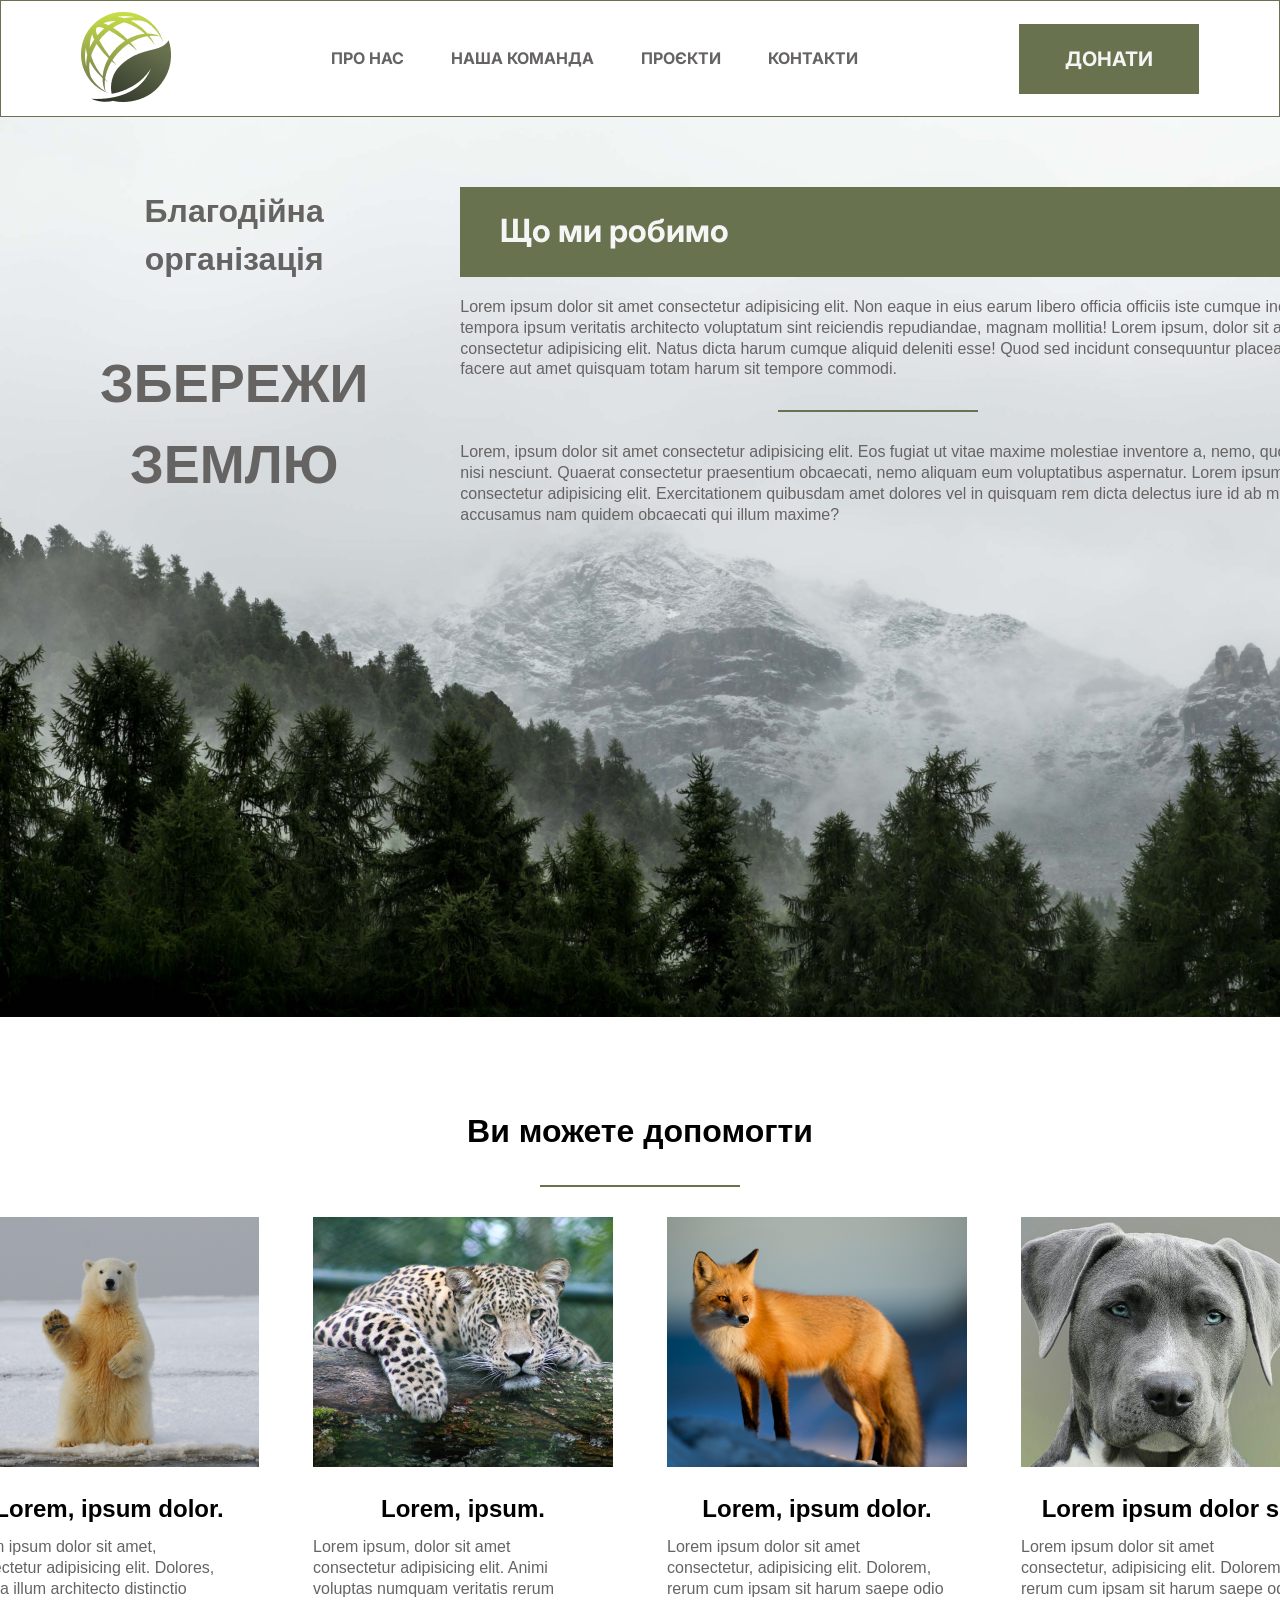
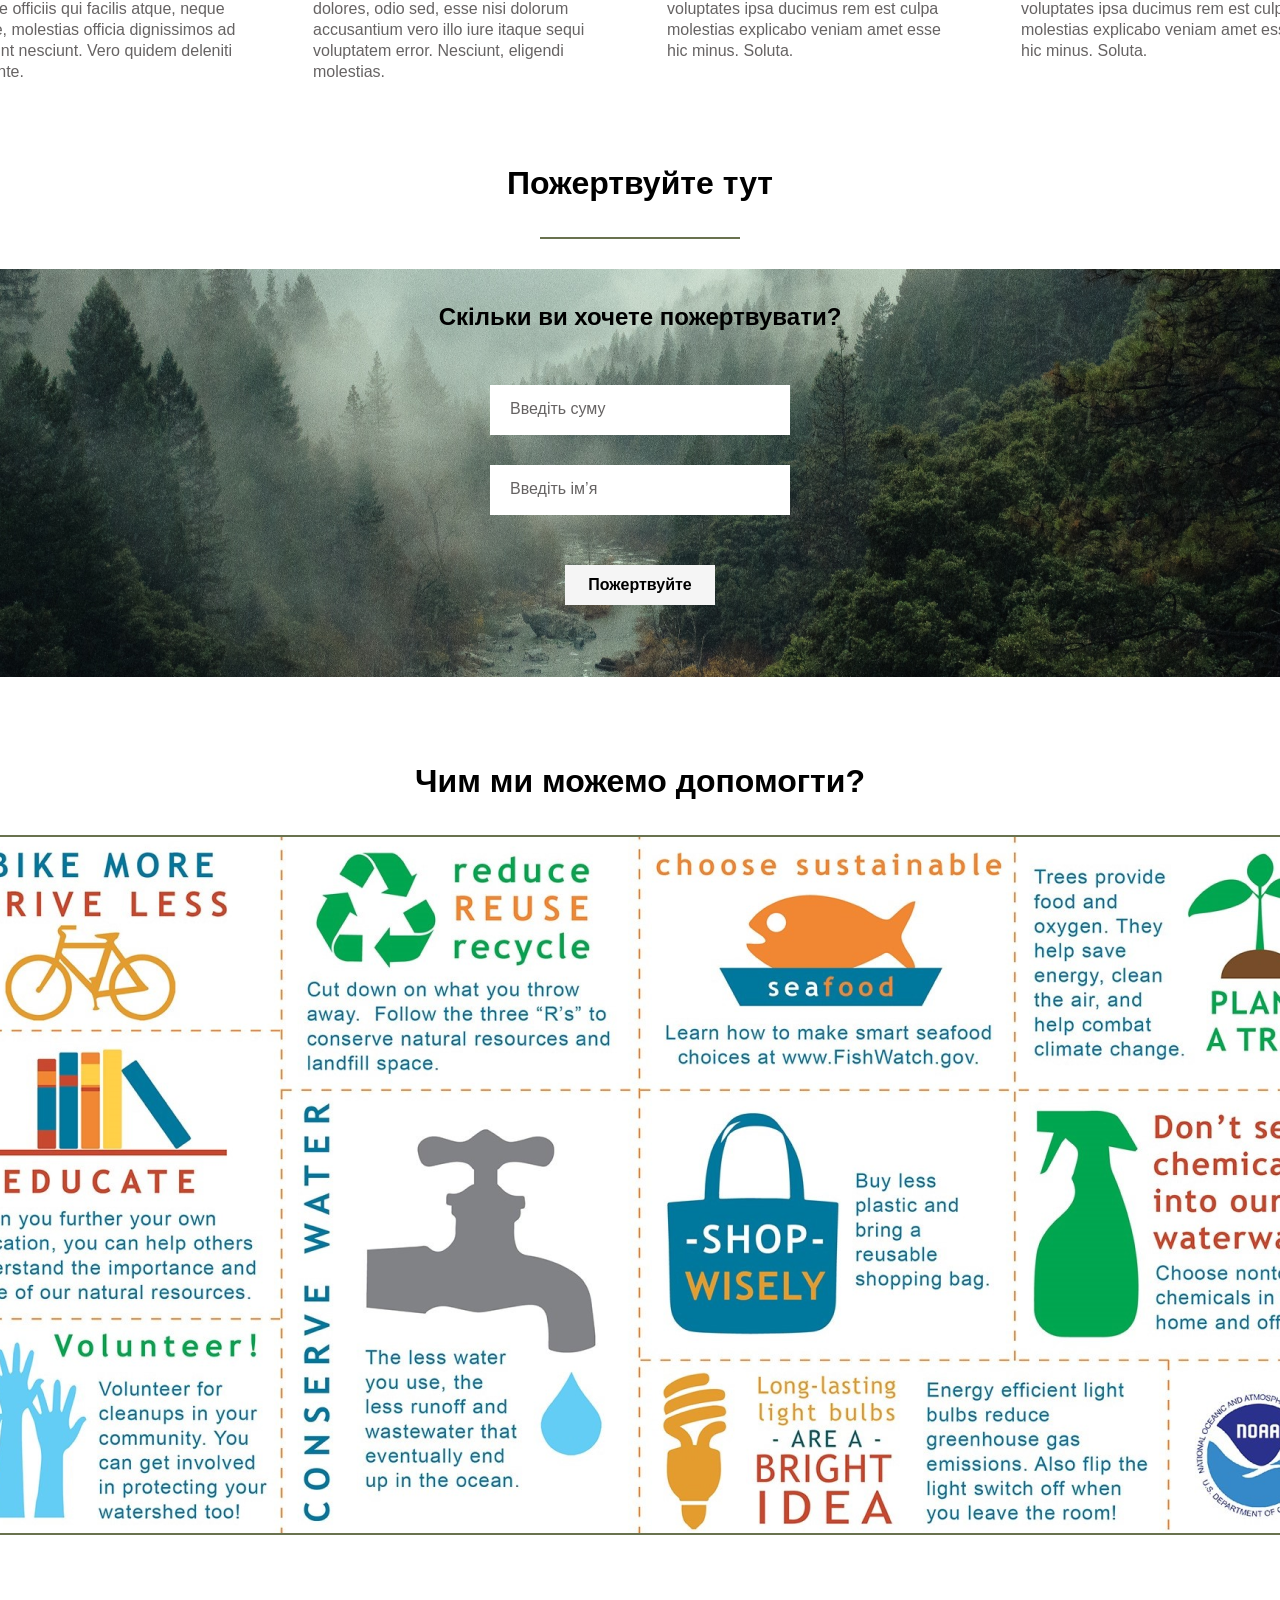
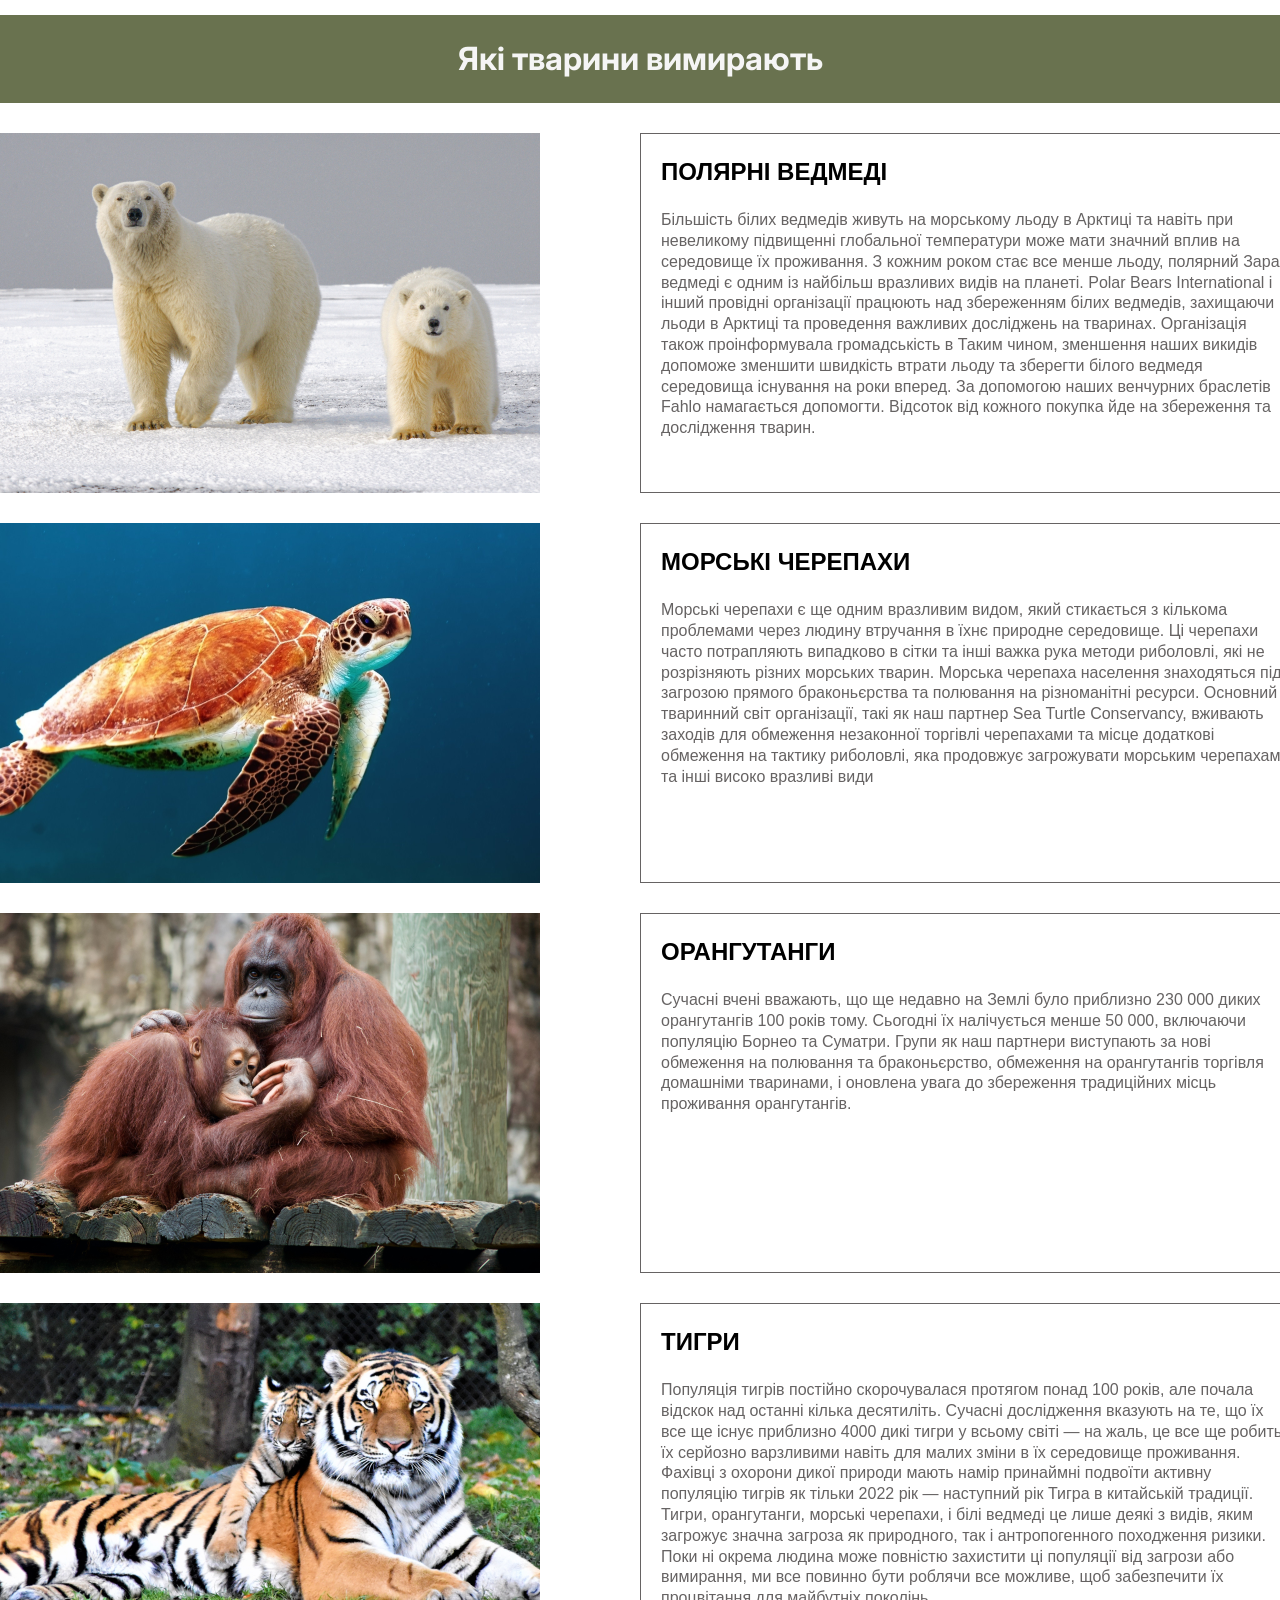
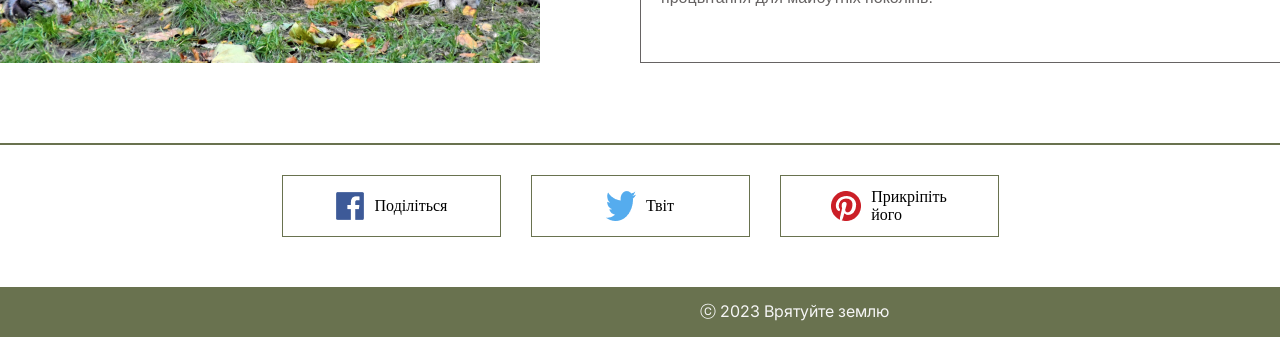
<file: index.html>
<!DOCTYPE html>
<html lang="en">
<head>
    <meta charset="UTF-8">
    <meta name="viewport" content="width=device-width, initial-scale=1.0">
    <title>Save</title>
    <link rel="stylesheet" href="css/code.css">
    <link rel="icon" href="images/logo.png">
    <style>
        .sect1-wrap {
            background-image: url(images/Rectangle\ 8.png);
            background-repeat: no-repeat;
            background-size: cover;
            background-position: center;
        }
        .money{
            background-image: url(images/Rectangle\ 13.png);
            background-repeat: no-repeat;
            background-size: cover;
            background-position: center;
            flex-direction: column;
            align-items: center;
        }
    </style>
</head>
<body>
    <header>
        <div class="container">
            <div class="header-wrap flex">
                <div class="logo">
                    <img src="images/logo.png" alt="logo">
                </div>
                <div>
                    <nav>
                        <ul class="menu flex">
                            <li class="items"><a href="#">ПРО НАС</a></li>
                            <li class="items"><a href="#">НАША КОМАНДА</a></li>
                            <li class="items"><a href="#">ПРОЄКТИ</a></li>
                            <li class="items"><a href="#">КОНТАКТИ</a></li>
                        </ul>
                    </nav>
                </div>
                <div class="button"><a href="#" class="btn">ДОНАТИ</a></div>
            </div>
        </div>
    </header>
    <main>
        <section>
            <div class="container">
                <div class="sect1-wrap flex">
                    <div class="left flex">
                        <h2 class="h2">Благодійна <br>організація</h2>
                        <h1 class="h1">ЗБЕРЕЖИ <br>ЗЕМЛЮ</h1>
                    </div>
                    <div class="right flex">
                        <div class="title1">Що ми робимо</div>
                        <div class="text1">Lorem ipsum dolor sit amet consectetur adipisicing elit. Non eaque in eius earum libero officia officiis iste cumque incidunt aliquam <br>
                            tempora ipsum veritatis architecto voluptatum sint reiciendis repudiandae, magnam mollitia! Lorem ipsum, dolor sit amet <br>
                            consectetur adipisicing elit. Natus dicta harum cumque aliquid deleniti esse! Quod sed incidunt consequuntur placeat. Doloribus <br>
                            facere aut amet quisquam totam harum sit tempore commodi.</div>
                        <div class="line"></div>
                        <div class="text2">Lorem, ipsum dolor sit amet consectetur adipisicing elit. Eos fugiat ut vitae maxime molestiae inventore a, nemo, quod voluptatum <br>
                            nisi nesciunt. Quaerat consectetur praesentium obcaecati, nemo aliquam eum voluptatibus aspernatur. Lorem ipsum dolor sit amet <br>
                            consectetur adipisicing elit. Exercitationem quibusdam amet dolores vel in quisquam rem dicta delectus iure id ab magnam, soluta, <br>
                            accusamus nam quidem obcaecati qui illum maxime?</div>
                    </div>
                </div>
                <div class="sect2-wrap flex">
                    <div class="block-title">Ви можете допомогти</div>
                    <div class="line1"></div>
                    <div class="animals flex">
                        <div>
                            <img src="images/Rectangle 9.png" alt="animal">
                            <div class="s-block-title">Lorem, ipsum dolor.</div>
                            <div class="text2">Lorem ipsum dolor sit amet, <br>
                                consectetur adipisicing elit. Dolores, <br>
                                mollitia illum architecto distinctio <br>
                                beatae officiis qui facilis atque, neque <br>
                                itaque, molestias officia dignissimos ad <br>
                                incidunt nesciunt. Vero quidem deleniti <br>
                                sapiente.</div>
                        </div>
                        <div>
                            <img src="images/Rectangle 10.png" alt="animal">
                            <div class="s-block-title">Lorem, ipsum.</div>
                            <div class="text2">Lorem ipsum, dolor sit amet <br>
                            consectetur adipisicing elit. Animi <br>
                            voluptas numquam veritatis rerum <br>
                            dolores, odio sed, esse nisi dolorum <br>
                            accusantium vero illo iure itaque sequi <br>
                            voluptatem error. Nesciunt, eligendi <br>
                            molestias.</div>
                        </div>
                        <div>
                            <img src="images/Rectangle 11.png" alt="animal">
                            <div class="s-block-title">Lorem, ipsum dolor.</div>
                            <div class="text2">Lorem ipsum dolor sit amet <br>
                            consectetur, adipisicing elit. Dolorem, <br>
                            rerum cum ipsam sit harum saepe odio <br>
                            voluptates ipsa ducimus rem est culpa <br>
                            molestias explicabo veniam amet esse <br>
                            hic minus. Soluta.</div>
                        </div>
                        <div>
                            <img src="images/Rectangle 12.png" alt="animal">
                            <div class="s-block-title">Lorem ipsum dolor sit.</div>
                            <div class="text2">Lorem ipsum dolor sit amet <br>
                            consectetur, adipisicing elit. Dolorem, <br>
                            rerum cum ipsam sit harum saepe odio <br>
                            voluptates ipsa ducimus rem est culpa <br>
                            molestias explicabo veniam amet esse <br>
                            hic minus. Soluta.</div>
                        </div>
                    </div>
                </div>
                <div class="sect3-wrap flex">
                    <div class="block-title">Пожертвуйте тут</div>
                    <div class="line1"></div>
                    <div class="money flex">
                        <div class="s-block-title">Скільки ви хочете пожертвувати?</div>
                        <input type="text" id="text" placeholder="Введіть суму" required class="enter1">
                        <input type="text" id="text" placeholder="Введіть ім’я" required class="enter2">
                        <button type="submit" class="button1">Пожертвуйте</button>
                    </div>
                </div>
                <div class="sect4-wrap flex">
                    <div class="block-title">Чим ми можемо допомогти?</div>
                    <img src="images/Rectangle 15.png" alt="halp" class="im1">
                </div>
                <div class="sect5-wrap flex">
                    <div class="green-title">Які тварини вимирають</div>
                    <div class="animal2 flex">
                        <img src="images/Rectangle 16.png" alt="animal">
                        <div class="block">
                            <div class="s-block-title1">ПОЛЯРНІ ВЕДМЕДІ</div>
                            <div class="text2">Більшість білих ведмедів живуть на морському льоду в Арктиці та навіть при <br>
                                невеликому підвищенні глобальної температури може мати значний вплив на <br>
                                середовище їх проживання. З кожним роком стає все менше льоду, полярний Зараз <br>
                                ведмеді є одним із найбільш вразливих видів на планеті. Polar Bears International і <br>
                                інший провідні організації працюють над збереженням білих ведмедів, захищаючи <br>
                                льоди в Арктиці та проведення важливих досліджень на тваринах. Організація <br>
                                також проінформувала громадськість в Таким чином, зменшення наших викидів <br>
                                допоможе зменшити швидкість втрати льоду та зберегти білого ведмедя <br>
                                середовища існування на роки вперед. За допомогою наших венчурних браслетів <br>
                                Fahlo намагається допомогти. Відсоток від кожного покупка йде на збереження та <br>
                                дослідження тварин.                                
                            </div>
                        </div>
                    </div>
                    <div class="animal2 flex">
                        <img src="images/Rectangle 16 (1).png" alt="animal">
                        <div class="block">
                            <div class="s-block-title1">МОРСЬКІ ЧЕРЕПАХИ</div>
                            <div class="text2">Морські черепахи є ще одним вразливим видом, який стикається з кількома <br>
                                проблемами через людину втручання в їхнє природне середовище. Ці черепахи <br>
                                часто потрапляють випадково в сітки та інші важка рука методи риболовлі, які не <br>
                                розрізняють різних морських тварин. Морська черепаха населення знаходяться під <br>
                                загрозою прямого браконьєрства та полювання на різноманітні ресурси. Основний <br>
                                тваринний світ організації, такі як наш партнер Sea Turtle Conservancy, вживають <br>
                                заходів для обмеження незаконної торгівлі черепахами та місце додаткові <br>
                                обмеження на тактику риболовлі, яка продовжує загрожувати морським черепахам <br>
                                та інші високо вразливі види
                            </div>
                        </div>
                    </div>
                    <div class="animal2 flex">
                        <img src="images/Rectangle 16 (2).png" alt="animal">
                        <div class="block">
                            <div class="s-block-title1">ОРАНГУТАНГИ</div>
                            <div class="text2">Сучасні вчені вважають, що ще недавно на Землі було приблизно 230 000 диких <br>
                                орангутангів 100 років тому. Сьогодні їх налічується менше 50 000, включаючи <br>
                                популяцію Борнео та Суматри. Групи як наш партнери виступають за нові <br>
                                обмеження на полювання та браконьєрство, обмеження на орангутангів торгівля <br>
                                домашніми тваринами, і оновлена ​​увага до збереження традиційних місць <br>
                                проживання орангутангів.
                            </div>
                        </div>
                    </div>
                    <div class="animal2 flex">
                        <img src="images/Rectangle 16 (3).png" alt="animal">
                        <div class="block">
                            <div class="s-block-title1">ТИГРИ</div>
                            <div class="text2">Популяція тигрів постійно скорочувалася протягом понад 100 років, але почала <br>
                                відскок над останні кілька десятиліть. Сучасні дослідження вказують на те, що їх <br>
                                все ще існує приблизно 4000 дикі тигри у всьому світі — на жаль, це все ще робить <br>
                                їх серйозно варзливими навіть для малих зміни в їх середовище проживання. <br>
                                Фахівці з охорони дикої природи мають намір принаймні подвоїти активну <br>
                                популяцію тигрів як тільки 2022 рік — наступний рік Тигра в китайській традиції. <br>
                                Тигри, орангутанги, морські черепахи, і білі ведмеді це лише деякі з видів, яким <br>
                                загрожує значна загроза як природного, так і антропогенного походження ризики. <br>
                                Поки ні окрема людина може повністю захистити ці популяції від загрози або <br>
                                вимирання, ми все повинно бути роблячи все можливе, щоб забезпечити їх <br>
                                процвітання для майбутніх поколінь.
                            </div>
                        </div>
                    </div>
                </div>
                <div class="line2"></div>
                <div class="sect6-wrap">
                    <div class="share flex">
                        <div class="platform flex">
                            <img src="images/Group 18.png" alt="platform">
                            <div>Поділіться</div>
                        </div>
                        <div class="platform flex">
                            <img src="images/Group 21.png" alt="platform">
                            <div>Твіт</div>
                        </div>
                        <div class="platform flex">
                            <img src="images/Group 22.png" alt="platform">
                            <div>Прикріпіть<br>
                                його</div>
                        </div>
                    </div>
                    <div class="green-line">ⓒ 2023 Врятуйте землю</div>
                </div>
            </div>
        </section>
    </main>
</body>
</html>
</file>
<file: css/code.css>
@charset "UTF-8";
@import url("https://fonts.googleapis.com/css2?family=Inter:ital,opsz,wght@0,14..32,100..900;1,14..32,100..900&family=Lora:ital,wght@0,400..700;1,400..700&display=swap");
header {
  border: 1px solid #69724F;
  width: 100%;
  margin: 0 auto;
}

.header-wrap {
  justify-content: space-around;
  align-items: center;
}

.logo {
  margin: 10px 0;
}

.menu {
  gap: 47px;
}

.menu a {
  font-size: 16px;
  font-weight: 700;
  line-height: 19px;
  color: #666363;
  font-family: "Inter", sans-serif;
}

.button {
  width: 180px;
  height: 70px;
  background-color: #69724F;
  border: none;
}

.btn {
  font-size: 20px;
  font-weight: 700;
  line-height: 24px;
  color: #F5F5F5;
  font-family: "Inter", sans-serif;
  padding: 23px 46px;
  display: block;
}

.sect1-wrap {
  background-image: url(/images/Rectangle\ 8.png);
  height: 900px;
  background-repeat: no-repeat;
  background-size: cover;
  background-position: center;
}

.left {
  flex-direction: column;
  text-align: center;
}

.h2 {
  margin-top: 70px;
  margin-left: 100px;
  font-size: 32px;
  font-weight: 700;
  line-height: 48px;
  color: #666363;
  font-family: "Lore", sans-serif;
}

.h1 {
  margin-top: 60px;
  margin-left: 100px;
  font-size: 54px;
  font-weight: 700;
  line-height: 81px;
  color: #666363;
  font-family: "Lore", sans-serif;
}

.right {
  margin-left: 92px;
  flex-direction: column;
}

.title1 {
  margin-top: 70px;
  width: 1098px;
  height: 90px;
  background-color: #69724F;
  border: none;
  font-size: 32px;
  font-weight: 700;
  line-height: 38.73px;
  color: #F5F5F5;
  font-family: "Inter", sans-serif;
  padding: 25px 40px;
  display: block;
}

.text1 {
  margin-top: 20px;
  font-size: 16px;
  font-weight: 400;
  line-height: 20.8px;
  color: #666363;
  font-family: "Lore", sans-serif;
}

.line {
  border: 1px solid #69724F;
  margin: 30px 0;
  width: 200px;
  margin-left: 318px;
}

.line1 {
  border: 1px solid #69724F;
  margin: 30px 0;
  width: 200px;
}

.text2 {
  font-size: 16px;
  font-weight: 400;
  line-height: 20.8px;
  color: #666363;
  font-family: "Lore", sans-serif;
}

/*_____________________________________________________________sec2____________________________________*/
.sect2-wrap {
  flex-direction: column;
  align-items: center;
  margin-top: 90px;
}

.animals {
  display: flex;
  gap: 54px;
}

.block-title {
  font-size: 32px;
  font-weight: 700;
  line-height: 48px;
  color: #000000;
  font-family: "Lore", sans-serif;
}

.s-block-title {
  font-size: 24px;
  font-weight: 700;
  line-height: 36px;
  color: #000000;
  font-family: "Lore", sans-serif;
  text-align: center;
  margin-top: 20px;
  margin-bottom: 10px;
}

.s-block-title1 {
  font-size: 24px;
  font-weight: 700;
  line-height: 36px;
  color: #000000;
  font-family: "Lore", sans-serif;
  margin-bottom: 20px;
}

/*_____________________________________________________________sec3____________________________________*/
.sect3-wrap {
  flex-direction: column;
  align-items: center;
  margin-top: 76px;
}

.money {
  background-image: url(images/Rectangle\ 13.png);
  width: 100%; /*я хз контейнер чогось не працює з ним*/
  height: 408px;
  background-repeat: no-repeat;
  background-size: cover;
  background-position: center;
  flex-direction: column;
  align-items: center;
  gap: 30px;
  padding-top: 10px;
}

.enter1 {
  background-color: hsl(0, 0%, 100%);
  height: 50px;
  color: var(--text-color);
  display: block;
  width: 300px;
  margin-top: 10px;
  border: none;
  padding: 13px 181px 13px 20px;
}

.enter1::-moz-placeholder {
  font-size: 16px;
  font-weight: 400;
  line-height: 24px;
  color: #666363;
  font-family: "Lore", sans-serif;
}

.enter1::placeholder {
  font-size: 16px;
  font-weight: 400;
  line-height: 24px;
  color: #666363;
  font-family: "Lore", sans-serif;
}

.enter2 {
  background-color: #FFFFFF;
  height: 50px;
  color: var(--text-color);
  display: block;
  width: 300px;
  border: none;
  padding: 13px 181px 13px 20px;
}

.enter2::-moz-placeholder {
  font-size: 16px;
  font-weight: 400;
  line-height: 24px;
  color: #666363;
  font-family: "Lore", sans-serif;
}

.enter2::placeholder {
  font-size: 16px;
  font-weight: 400;
  line-height: 24px;
  color: #666363;
  font-family: "Lore", sans-serif;
}

.button1 {
  width: 150px;
  height: 40px;
  background-color: #F5F5F5;
  border: none;
  margin-top: 20px;
  font-size: 16px;
  font-weight: 700;
  line-height: 24px;
  color: black;
  font-family: "Lore", sans-serif;
  padding: 8px 21px;
  display: block;
}

/*_____________________________________________________________sec4____________________________________*/
.sect4-wrap {
  flex-direction: column;
  align-items: center;
  margin-top: 80px;
}

.im1 {
  margin-top: 30px;
}

/*_____________________________________________________________sec5____________________________________*/
.green-title {
  font-size: 32px;
  font-weight: 700;
  line-height: 38.73px;
  color: #F5F5F5;
  font-family: "Inter", sans-serif;
  background-color: #69724F;
  padding: 25px 700px;
  white-space: nowrap;
}

.sect5-wrap {
  flex-direction: column;
  align-items: center;
  gap: 30px;
  margin-top: 80px;
}

.animal2 {
  gap: 100px;
}

.block {
  border: 1px solid #666363;
  width: 700px;
  height: 360px;
  padding: 20px;
}

.line2 {
  border: 1px solid #69724F;
  margin-top: 80px;
  margin-bottom: 20px;
  width: 100%;
}

.platform {
  border: 1px solid #69724F;
  width: 219px;
  height: 62px;
  padding-top: 16px;
  padding-bottom: 16px;
  justify-content: center;
  align-items: center;
  gap: 10px;
}

.share {
  margin-top: 30px;
  width: 100%;
  justify-content: center;
  gap: 30px;
}

.green-line {
  font-size: 16px;
  font-weight: 400;
  line-height: 19.36px;
  color: #F5F5F5;
  font-family: "Inter", sans-serif;
  background-color: #69724F;
  padding: 15px 700px;
  margin-top: 50px;
  white-space: nowrap;
}

* {
  margin: 0px;
  padding: 0px;
  box-sizing: border-box;
}

ul {
  list-style: none;
}

a {
  text-decoration: none;
}

.container {
  width: 100%;
  margin: o auto;
}

.flex {
  display: flex;
}
</file>
